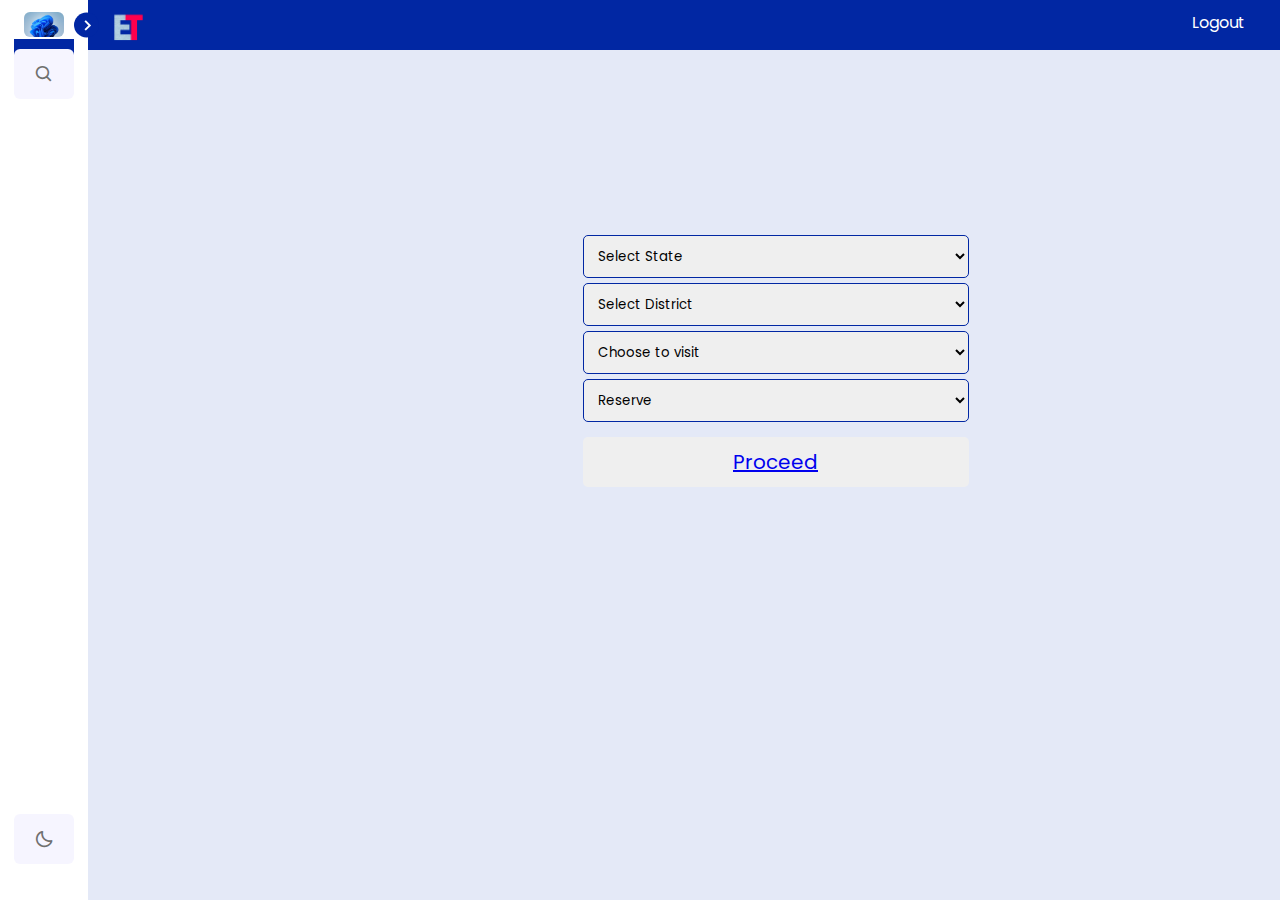
<file: TicketLess-Booking-main/index.html>
<!DOCTYPE html>
<html lang="en">
<head>
    <meta charset="UTF-8">
    <meta http-equiv="X-UA-Compatible" content="IE=edge">
    <meta name="viewport" content="width=device-width, initial-scale=1.0">
    
    <!----======== CSS ======== -->
    <link rel="stylesheet" href="css\style.css">
    
    <!----===== Boxicons CSS ===== -->
    <link href='https://unpkg.com/boxicons@2.1.1/css/boxicons.min.css' rel='stylesheet'>
    
    <title>TicketLess Booking</title> 
</head>
<body>
    <nav class="sidebar close">
        <header>
            <div class="image-text">
                <span class="image">
                    <img src="images/logo.jpg" alt="">
                </span>

                <div class="text logo-text">
                    <span class="name">Name</span>
                </div>
            </div>

            <i class='bx bx-chevron-right toggle'></i>
        </header>

        <div class="menu-bar">
            <div class="head">

                <li class="search-box">
                    <i class='bx bx-search icon'></i>
                    <input type="text" placeholder="Search...">
                </li>

                <ul class="menu-links">
                    <li class="nav-link">
                        <a href="#">
                            <i class='bx bxs-dashboard icon' ></i>
                            <span class="text nav-text">Dashboard</span>
                        </a>
                    </li>

                    <li class="nav-link">
                        <a href="#">
                            <i class='bx bx-trip icon' ></i>
                            <span class="text nav-text">Booking</span>
                        </a>
                    </li>

                    <li class="nav-link">
                        <a href="#">
                            <i class='bx bx-calendar icon' ></i>
                            <span class="text nav-text">Calendar</span>
                        </a>
                    </li>

                    <li class="nav-link">
                        <a href="#">
                            <i class='bx bx-window-close icon'></i>
                            <span class="text nav-text">Cancel Ticket</span>
                        </a>
                    </li>

                    <li class="nav-link">
                        <a href="search.html">
                            <i class='bx bxs-user-account icon' ></i>
                            <span class="text nav-text">MONUMENTS INFO</span>
                        </a>
                    </li>
               

            
                <li class="nav-link">
                    <a href="Museum.html">
                        <i class='bx bxs-user-account icon' ></i>
                        <span class="text nav-text">MUSEUM INFO</span>
                    </a>
                </li>
</ul>
            </div>

                <li class="mode">
                    <div class="sun-moon">
                        <i class='bx bx-moon icon moon'></i>
                        <i class='bx bx-sun icon sun'></i>
                    </div>
                    <span class="mode-text text">Dark mode</span>

                    <div class="toggle-switch">
                        <span class="switch"></span>
                    </div>
                </li>              
            </div>
        </div>
    </nav>

    <section class="right-panel">
        <!-- <div class="text">
            
        </div> -->
        <div class="head">
            <img id="logo" src="images/logo.png" alt="logo">
            <ul>
                <li><a href="login.html">Logout</a></li>
            </ul>
       </div>

        <div class="select-option">
            <form action="Booking.php" method="post">

                <select name="" id="state" onchange="populate1(this.id,'district')">
                    <option value="default">Select State</option>
                    <option value="Gujarat">Gujarat</option>
                    <option value="Bihar">Bihar</option>
                    <option value="Up">Uttar pradesh</option>
                    <option value="mumbai">Maharashtra</option>
<option value="Goa ">Goa</option>
<option value="Karnataka ">Karnataka</option>
<option value="Kerala ">Kerala</option>
<option value=" Odisha">Odisha</option>
<option value="Tamil Nadu ">Tamil Nadu</option>
                </select>

                <select name="" id="district" >
                    <option value="default">Select District</option>
<option value=" India">Agra,India</option>
<option value=" UK">Wiltshire county, UK</option>
<option value="CHINA">CHINA</option>
<option value="Cambodia">Siem Reap, Cambodia</option>
<option value=" Italy"> Rome, Italy</option>
<option value="USA"> New York City, USA</option>
<option value="Egypt"> Cairo, Egypt</option>
                </select>

                <select name="" id="visit" onchange="populate2(this.id,'place','state','district')">
                    <option value="default">Choose to visit</option>
                    <option value="Museum" a href="index.html">Museim</a></option>
                    <option value="Monument">Monument</option>
                </select>
<select name="" id="visit" onchange="populate2(this.id,'place','state','district')">
                    <option value="default">Reserve</option>
                    <option value="ticket">1</a></option>
                    <option value="ticket">2</option>
<option value="ticket">3</option>
<option value="ticket">4</option>
<option value="ticket">5</option>
<option value="ticket">6</option>
<option value="ticket">moreover </option>
                </select>

               
<button class="button" 
   <li><a href="index.html" class="under"></a></li>
<a href="Book.html" class="under">Proceed</a>
    </button>


                
            </form>
        </div>
    </section>
    <script src="script/script.js"></script>
</body>
</html>
</file>
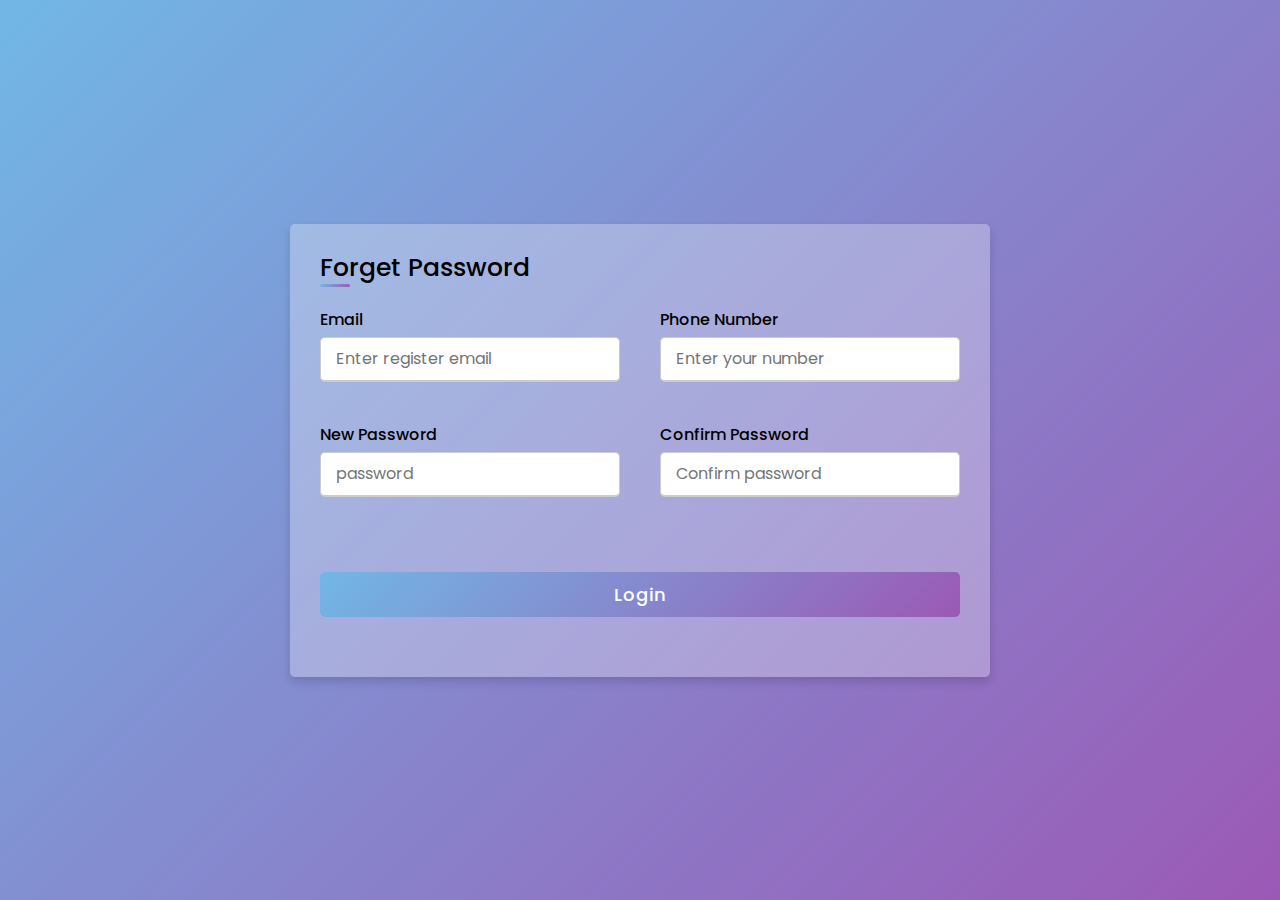
<file: TicketLess-Booking-main/forget.html>
<!DOCTYPE html>
<html lang="en" dir="ltr">
  <head>
    <meta charset="UTF-8">
    <title>Forget page</title>
    <link rel="icon" href="images/my logo.jpg">
    <link rel="stylesheet" href="css/forgetstyle.css">
     <meta name="viewport" content="width=device-width, initial-scale=1.0">
   </head>
<body>
  <div class="container">
    <div class="title">Forget Password</div>
    <div class="content">
      <form action="forgetpass.php" method="post" onsubmit ="return FormValidate()">
        <div class="user-details">
          <div class="input-box">
            <span class="details">Email</span>
            <input type="email" name="email" placeholder="Enter register email" required>
          </div>
          <div class="input-box">
          <span class="details">Phone Number</span>
            <input type="tel" name="phone" id='phone' placeholder="Enter your number" required>
            <span id= "messageforphone" style="color:red"> </span> <br><br>
          </div>
          <div class="input-box">
            <span class="details">New Password</span>
            <input type="password" name="password" id='pswd' placeholder="password" required> 
            <span id = "message" style="color:red"> </span> <br><br>  
          </div>
          <div class="input-box">
            <span class="details">Confirm Password</span>
            <input type="password" name="password" id='pswd1' placeholder="Confirm password" required>  
          </div>
        </div>
        <div class="button">
          <input type="submit" value="Login">
        </div>
        <script>
function FormValidate() {  
  var phone = document.getElementById("phone").value;
  var pw = document.getElementById("pswd").value;  
  var pw1 =document.getElementById("pswd1").value; 
  //check password and confirm password are same or not  
  if(phone.length != 10){
      document.getElementById("messageforphone").innerHTML ="Please enter the valid registered Phone number.";
              return false;
            }
  if(pw1!=pw){
    alert("Password and Confirm Password are not same"); 
     return false;  
  }
  else{
    //check empty password field
  if(pw == "") {  
     document.getElementById("message").innerHTML = "**Fill the password please!";  
     return false;  
  }  
   
 //minimum password length validation  
  if(pw.length < 8) {  
     document.getElementById("message").innerHTML = "**Password length must be atleast 8 characters";  
     return false;  
  }  
  
//maximum length of password validation  
  if(pw.length > 15) {  
     document.getElementById("message").innerHTML = "**Password length must not exceed 15 characters";  
     return false;  
  } 
}
}
</script>   
      </form>
    </div>
  </div>
</body>
</html>
</file>
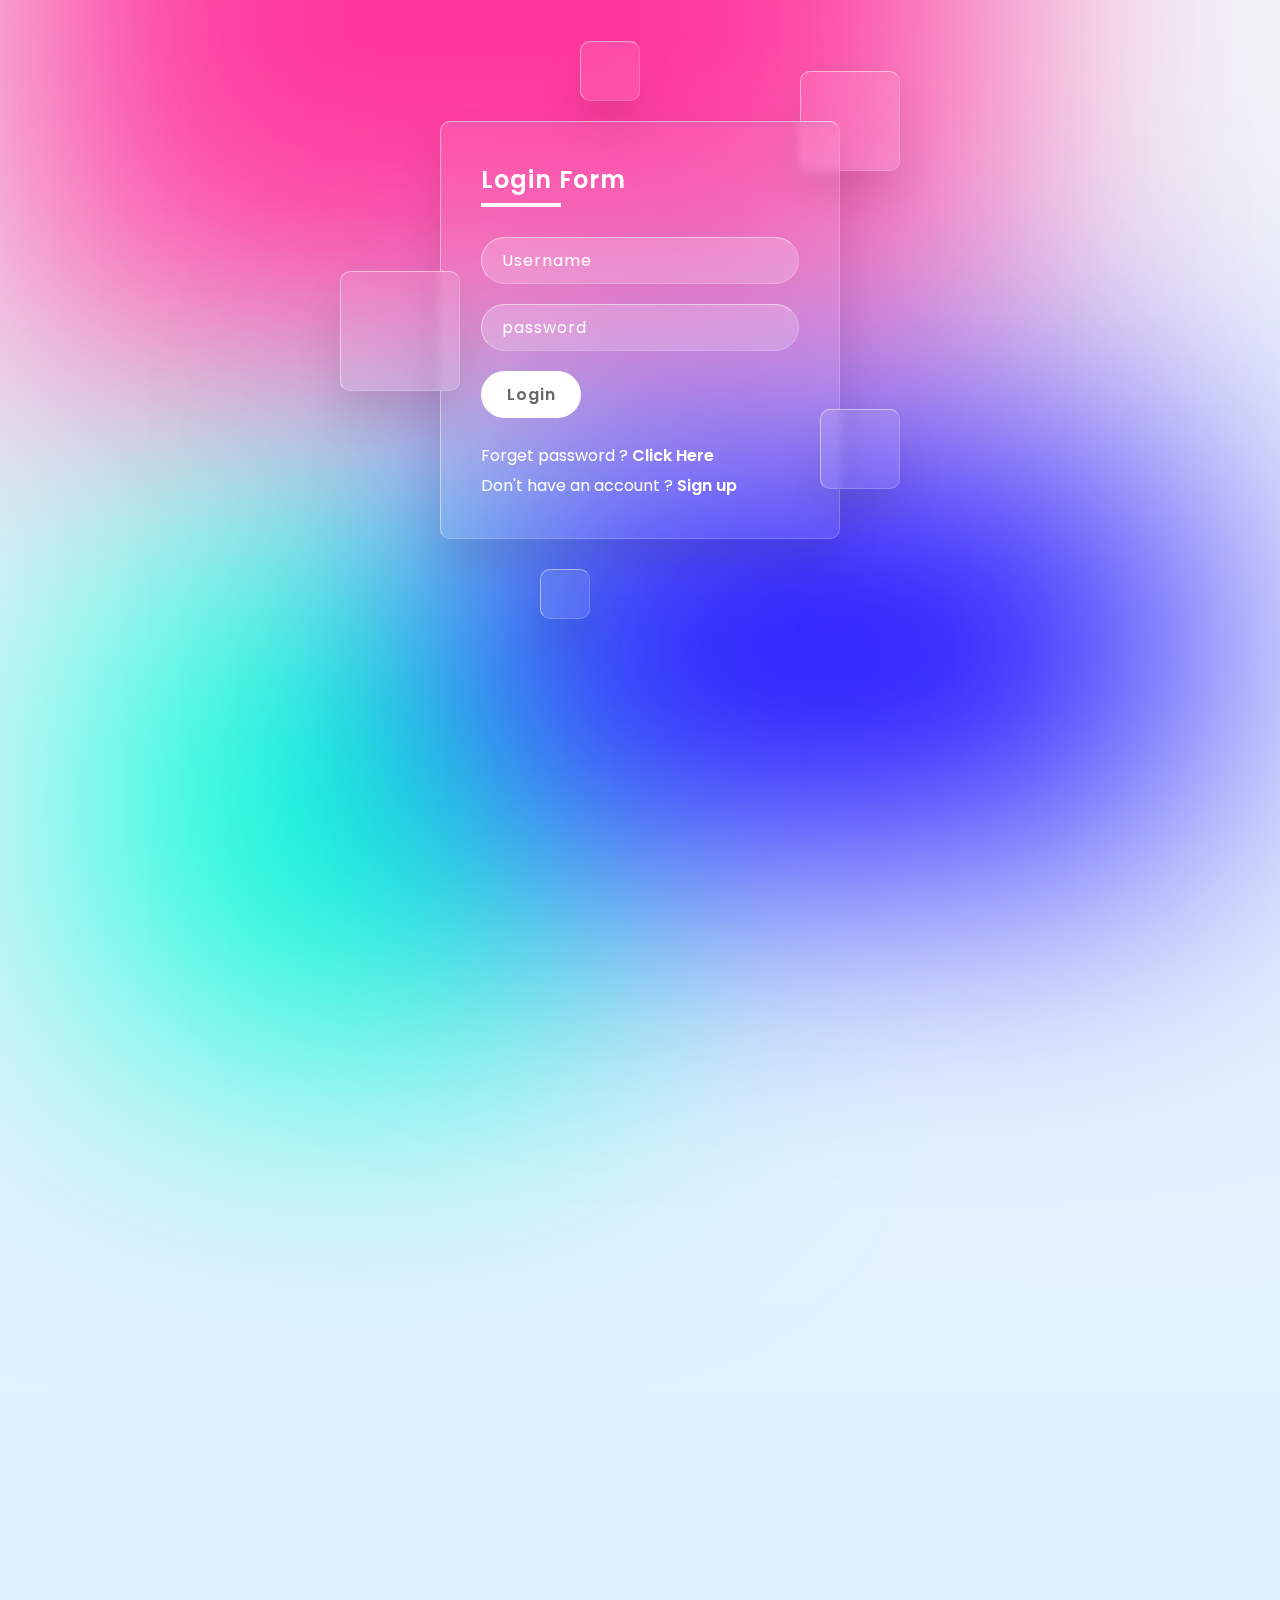
<file: TicketLess-Booking-main/login.html>
<!DOCTYPE html>
<html>
<head>
    <meta charset="UTF-8">
    <meta name="viewport" content="width=device-width, initial-scale=1.0">
    <title>Login Pages</title>
    <link rel="icon" href="images/my logo.jpg">
    <link rel="stylesheet" href="css/loginstyle.css">
	<link rel="stylesheet" href="https://cdnjs.cloudflare.com/ajax/libs/font-awesome/5.15.3/css/all.min.css">
</head>
<body>
    <!-- <a href="index.html" id="home-page"><i class="fa fa-home"></i></a> -->
    <section>
        <div class="color">
         </div>
        <div class="color">
         </div>
        <div class="color">
         </div> 
          
        <div class="box">
            <div class="square" style="--i:0"></div>
            <div class="square" style="--i:1"></div>
            <div class="square" style="--i:2"></div>
            <div class="square" style="--i:3"></div>
            <div class="square" style="--i:4"></div>
            <div class="container">
                <div class="form">
                    <h2>Login Form</h2>
                    <form form action="validation.php" method="post">
                        <div class="inputBox">
                            <input type="text" name="username" placeholder="Username" required>
                        </div>
                        <div class="inputBox">
                            <input type="password" name="password" placeholder="password" required>
                        </div>
                        <div class="inputBox">
                            <input type="submit" value="Login">
                        </div>
                        <p class="forget">Forget password ?<a href="forget.php"> Click Here </a></p>
                        <p class="forget">Don't have an account ?<a href="register.php"> Sign up</a></p>
                    </form>
                </div>
            </div>
        </div>
    </section>
</body>
</html>
</file>
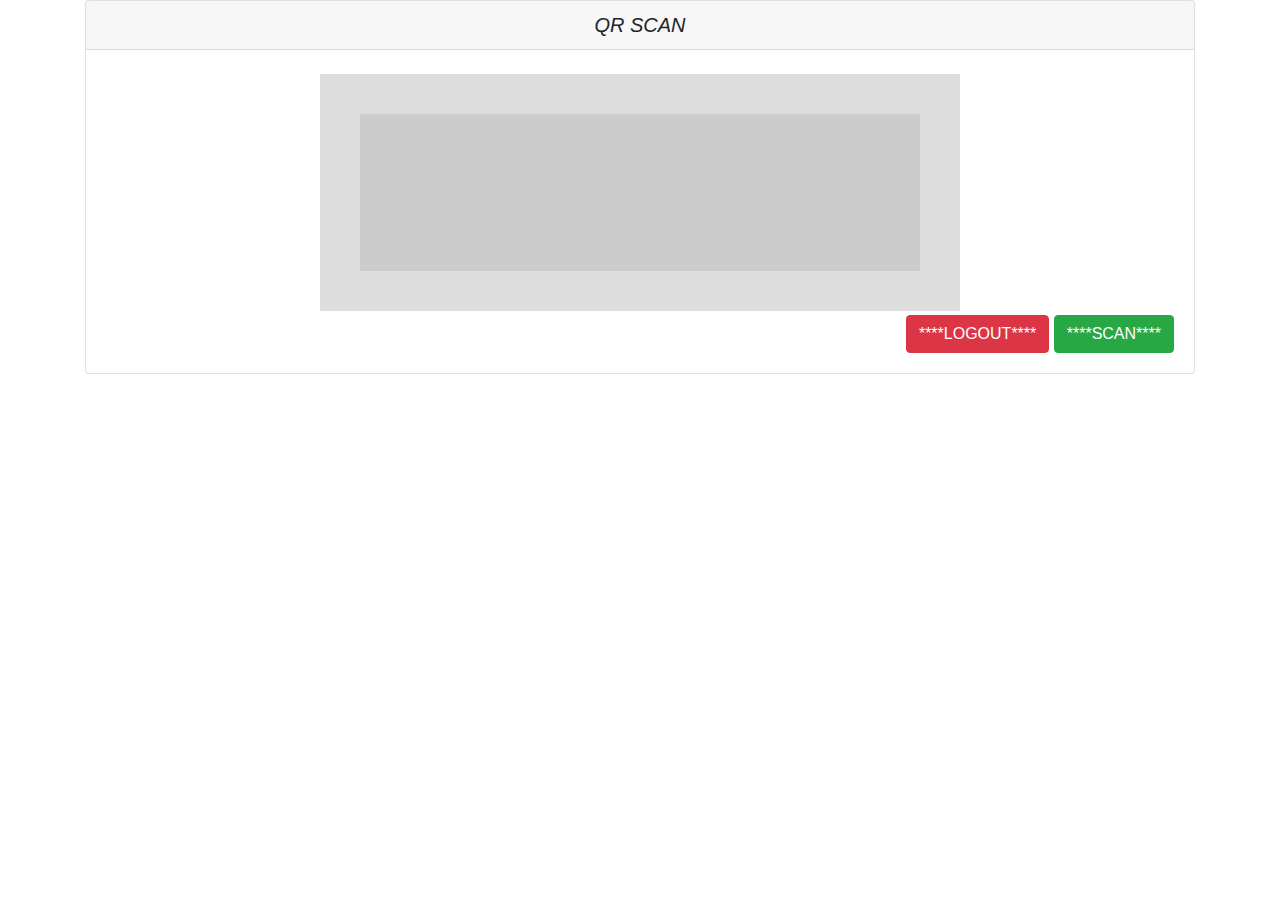
<file: TicketLess-Booking-main/qr.html>
<!DOCTYPE html>
<html lang="en">
<head>
	<title>Home</title>
	<link rel="stylesheet" href="css/stylewc.css">
	<link href="https://stackpath.bootstrapcdn.com/bootstrap/4.4.1/css/bootstrap.min.css" rel="stylesheet" integrity="sha384-Vkoo8x4CGsO3+Hhxv8T/Q5PaXtkKtu6ug5TOeNV6gBiFeWPGFN9MuhOf23Q9Ifjh" crossorigin="anonymous">
</head>
<body>


<div class="container">
	<div class="row">
		<div class="col-sm-12">
			<div class="card">
			  <h5 class="card-header h5 text-center"> <i>QR SCAN </i></h5>
			  <div class="card-body">
				<div class="booth">
					<video id="video" width="100%" height="100%" autoplay></video>
				</div>
				<div class="text-right">
					<a href="#!" class="btn btn-danger" onClick="stop()">****LOGOUT****</a>
					<a href="index.html" class="btn btn-success" onClick="start()">****SCAN****</a>
				</div>
			  </div>
			</div>
			
		</div>
	</iv>
</div>



<script src="http://ajax.googleapis.com/ajax/libs/jquery/1.9.1/jquery.min.js" type="text/javascript"></script>
<script src="https://stackpath.bootstrapcdn.com/bootstrap/4.4.1/js/bootstrap.bundle.min.js" ></script>
<script type="text/javascript" src="js/scriptwc.js"></script>
</body>
</html>
</file>
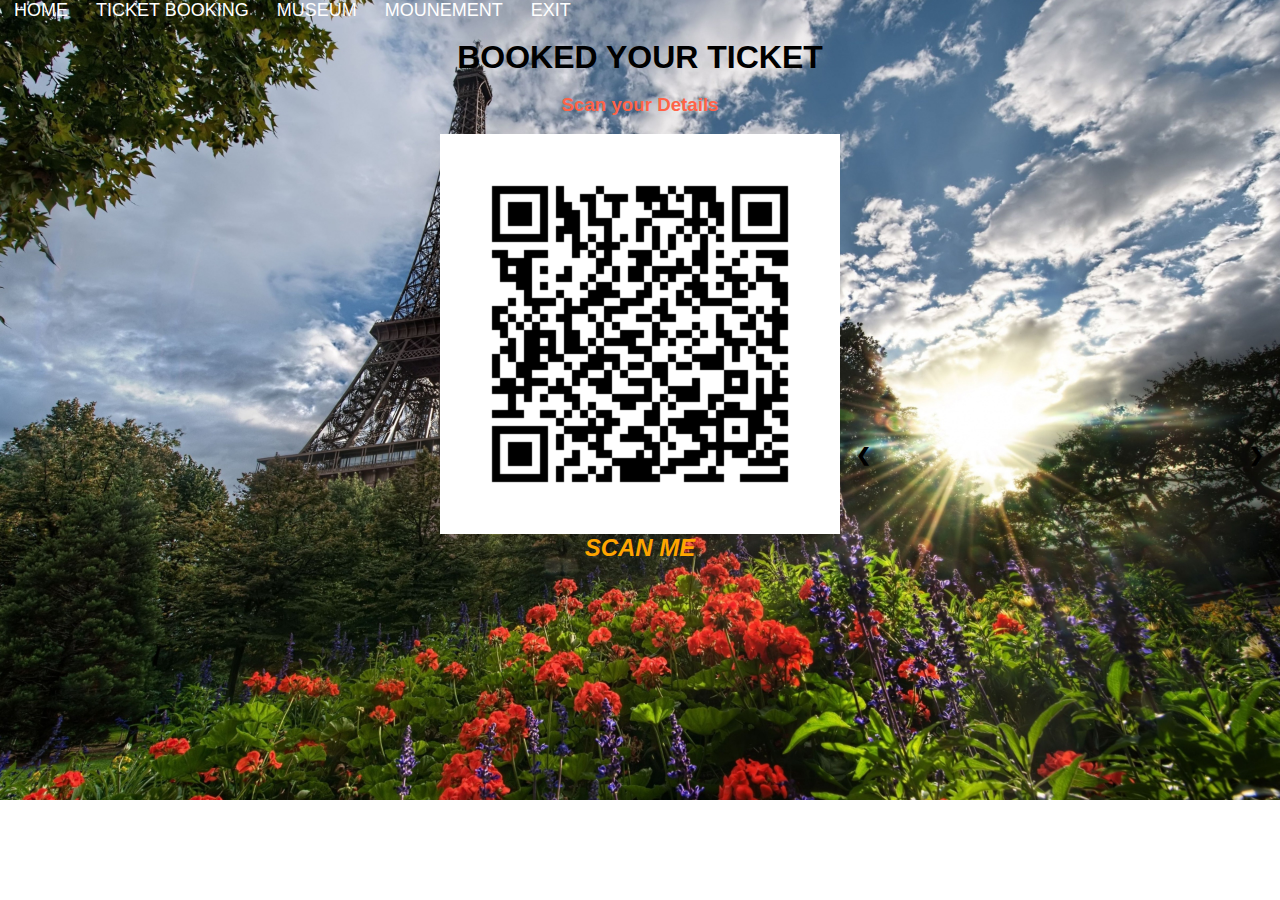
<file: TicketLess-Booking-main/qrslide.html>
<!DOCTYPE html>
<html>
<head>

<link rel="stylesheet" href="./QRscan.css">
<meta name="viewport" content="width=device-width, initial-scale=4">
<style>
* {box-sizing: border-box;}
body {font-family: Verdana, sans-serif;}
.mySlides {display: none;}
img {vertical-align: middle;}

/* Slideshow container */
.slideshow-container {
  max-width: 400px;
  position: right;
  margin: auto;
}

/* Caption text */
.text {
  color: blue;
  font-size: 15px;
  padding: 8px 12px;
  position: absolute;
  bottom: 8px;
  width: 100%;
  text-align: center;
}

/* Number text (1/3 etc) */
.numbertext {
  color: #f2f2f2;
  font-size: 12px;
  padding: 8px 12px;
  position: absolute;
  top: 0;
}

/* The dots/bullets/indicators */
.dot {
  height: 0px;
  width: 0px;
  margin: 0 2px;
  background-color: #bbb;
  border-radius: 50%;
  display: inline-block;
  transition: background-color 1h ease;
}




.prev, .next {
  cursor: pointer;
  position: absolute;
  top: 50%;
  width: auto;
  margin-top: -22px;
  padding: 16px;
  color: block;
  font-weight: bold;
  font-size: 18px;
  transition: 0.6s ease;
  border-radius: 0 3px 3px 0;
  user-select: none;
}

/* Position the "next button" to the right */
.next {
  right: 0;
  border-radius: 3px 0 0 3px;
}

/* On hover, add a black background color with a little bit see-through */
.prev:hover, .next:hover {
  background-color: ;
}







.right{    
 text-align: right;  

}

.active {
  background-color: blue;
}

/* Fading animation */
.fade {
  animation-name: fade;
  animation-duration: 1h;
}

@keyframes fade {
  from {opacity: .4} 
  to {opacity: 1}
}

/* On smaller screens, decrease text size */
@media only screen and (max-width: 10px) {
  .text {font-size: 11px}
}
</style>
</head>
<body>
<center>
<div class="heading">
      <ul>
        <li><a href="index.html" class="under">HOME</a></li>
        <li><a href="Book.html" class="under">TICKET BOOKING</a></li>
        <li><a href="Museum.html" class="under">MUSEUM</a></li>
        <li><a href="search.html" class="under">MOUNEMENT</a></li>
        <li><a href="index.html" class="under">EXIT</a></li>
      </ul>
    </div>
</center>

<style>
body {
  background-image: url('back.jpg');background-size: cover;
  background-repeat: no-repeat;
}
</style>


<center> <br>
<h1>BOOKED YOUR TICKET</h1> <br>
<h3 style="color:tomato;">Scan your Details</h3><br>
</center>
<div class="slideshow-container">

<div id ="right" class="mySlides fade">
  <img src="frame.png" style="width:100% ">
  <a class="prev" onclick="window.location.href='qrslide2.html';">&#10094;</a>
  <a class="next" onclick="window.location.href='qrslide2.html';">&#10095;</a>
</div>

<div class="mySlides fade">
  <img src="frame.png" style="width:100%">
  <a class="prev" onclick="window.location.href='qrslide2.html';">&#10094;</a>
  <a class="next" onclick="window.location.href='qrslide2'.html;">&#10095;</a>

  </div>

<div class="mySlides fade">
  <img src="frame.png" style="width:100%">
  <a class="prev" onclick="window.location.href='qrslide2.html';">&#10094;</a>
  <a class="next" onclick="window.location.href='qrslide2.html';">&#10095;</a>
</div>

</div>
<center>
<h2 style="color:orange;"><i> SCAN ME </i></h2>
</center>	
<div style="text-align:center">
  <span class="dot"></span> 
  <span class="dot"></span> 
  <span class="dot"></span> 
</div>

<script>
let slideIndex = 0;
showSlides();

function showSlides() {
  let i;
  let slides = document.getElementsByClassName("mySlides");
  let dots = document.getElementsByClassName("dot");
  for (i = 0; i < slides.length; i++) {
    slides[i].style.display = "none";  
  }
  slideIndex++;
  if (slideIndex > slides.length) {slideIndex = 1}    
  for (i = 0; i < dots.length; i++) {
    dots[i].className = dots[i].className.replace(" active", "");
  }
  slides[slideIndex-1].style.display = "block";  
  dots[slideIndex-1].className += " active";
  setTimeout(showSlides, 800000); // Change image every 2 seconds
}
</script>

</body>
</html>
</file>
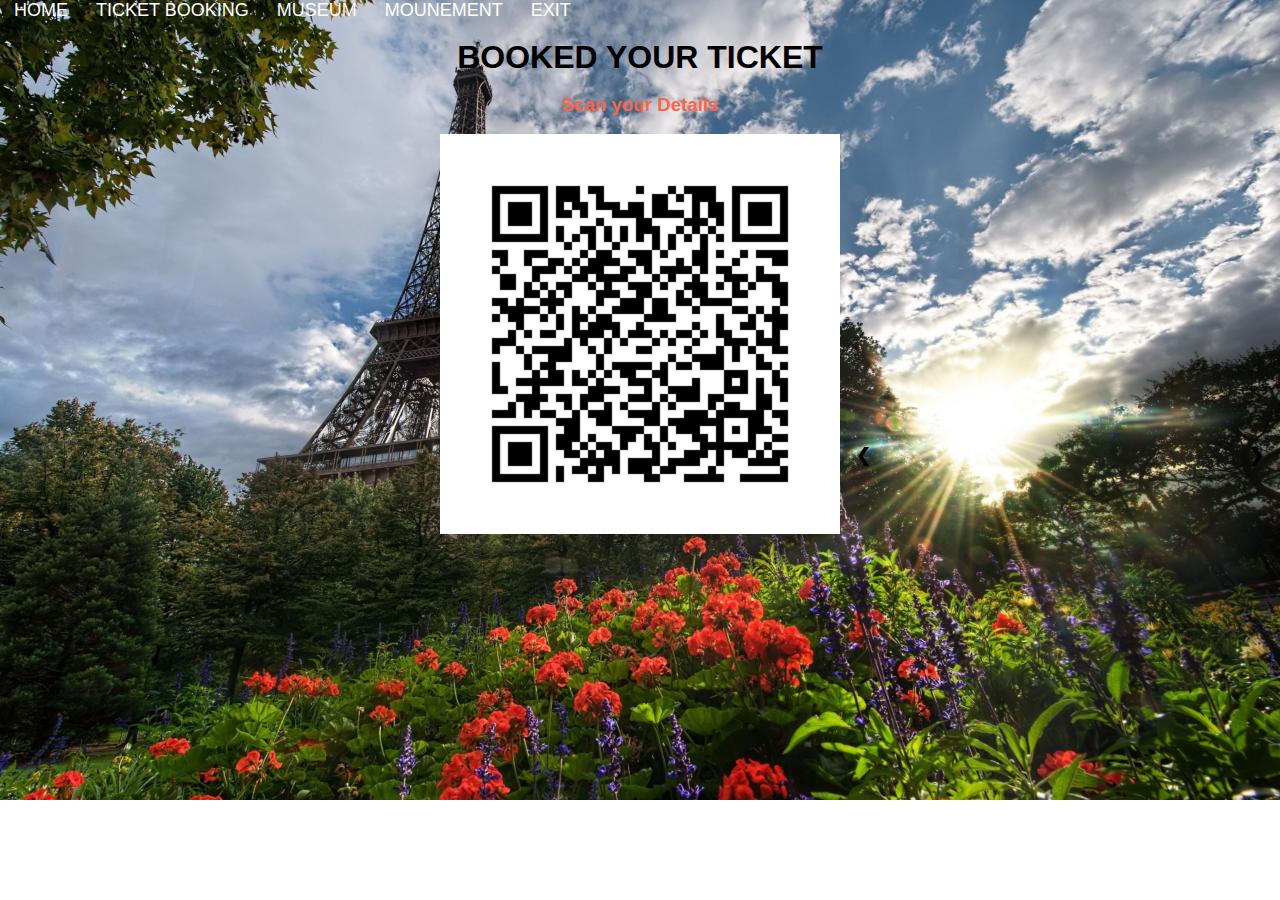
<file: TicketLess-Booking-main/qrslide2.html>
<!DOCTYPE html>
<html>
<head>

<link rel="stylesheet" href="./QRscan.css">
<meta name="viewport" content="width=device-width, initial-scale=4">
<style>
* {box-sizing: border-box;}
body {font-family: Verdana, sans-serif;}
.mySlides {display: none;}
img {vertical-align: middle;}

/* Slideshow container */
.slideshow-container {
  max-width: 400px;
  position: right;
  margin: auto;
}

/* Caption text */
.text {
  color: blue;
  font-size: 15px;
  padding: 8px 12px;
  position: absolute;
  bottom: 8px;
  width: 100%;
  text-align: center;
}

/* Number text (1/3 etc) */
.numbertext {
  color: #f2f2f2;
  font-size: 12px;
  padding: 8px 12px;
  position: absolute;
  top: 0;
}

/* The dots/bullets/indicators */
.dot {
  height: 0px;
  width: 0px;
  margin: 0 2px;
  background-color: #bbb;
  border-radius: 50%;
  display: inline-block;
  transition: background-color 1h ease;
}




.prev, .next {
  cursor: pointer;
  position: absolute;
  top: 50%;
  width: auto;
  margin-top: -22px;
  padding: 16px;
  color: block;
  font-weight: bold;
  font-size: 18px;
  transition: 0.6s ease;
  border-radius: 0 3px 3px 0;
  user-select: none;
}

/* Position the "next button" to the right */
.next {
  right: 0;
  border-radius: 3px 0 0 3px;
}

/* On hover, add a black background color with a little bit see-through */
.prev:hover, .next:hover {
  background-color: ;
}







.right{    
 text-align: right;  

}

.active {
  background-color: blue;
}

/* Fading animation */
.fade {
  animation-name: fade;
  animation-duration: 1h;
}

@keyframes fade {
  from {opacity: .4} 
  to {opacity: 1}
}

/* On smaller screens, decrease text size */
@media only screen and (max-width: 10px) {
  .text {font-size: 11px}
}
</style>
</head>
<body>
<center>
<div class="heading">
      <ul>
        <li><a href="index.html" class="under">HOME</a></li>
        <li><a href="Book.html" class="under">TICKET BOOKING</a></li>
        <li><a href="Museum.html" class="under">MUSEUM</a></li>
        <li><a href="search.html" class="under">MOUNEMENT</a></li>
        <li><a href="index.html" class="under">EXIT</a></li>
      </ul>
    </div>
</center>

<style>
body {
  background-image: url('back.jpg');background-size: cover;
  background-repeat: no-repeat;
}
</style>


<center> <br>
<h1>BOOKED YOUR TICKET</h1> <br>
<h3 style="color:tomato;">Scan your Details</h3><br>
</center>
<div class="slideshow-container">

<div id ="right" class="mySlides fade">
  <img src="MEMU.png" style="width:100% ">
  <a class="prev" onclick="window.location.href='qrslide.html';">&#10094;</a>
  <a class="next" onclick="window.location.href='qrslide.html';">&#10095;</a>
</div>

<div class="mySlides fade">
  <img src="MEMU.png" style="width:100%">
  <a class="prev" onclick="window.location.href='qrslide.html';">&#10094;</a>
  <a class="next" onclick="window.location.href='qrslide.html';">&#10095;</a>

  </div>

<div class="mySlides fade">
  <img src="MEMU.png" style="width:100%">
  <a class="prev" onclick="window.location.href='qrslide.html';">&#10094;</a>
  <a class="next" onclick="window.location.href='qrslide.html';>&#10095;</a>
</div>


<center>
<h2 style="color:orange;"><i> SCAN ME </i></h2>
</center>	
<div style="text-align:center">
  <span class="dot"></span> 
  <span class="dot"></span> 
  <span class="dot"></span> 
</div>

<script>
let slideIndex = 0;
showSlides();

function showSlides() {
  let i;
  let slides = document.getElementsByClassName("mySlides");
  let dots = document.getElementsByClassName("dot");
  for (i = 0; i < slides.length; i++) {
    slides[i].style.display = "none";  
  }
  slideIndex++;
  if (slideIndex > slides.length) {slideIndex = 1}    
  for (i = 0; i < dots.length; i++) {
    dots[i].className = dots[i].className.replace(" active", "");
  }
  slides[slideIndex-1].style.display = "block";  
  dots[slideIndex-1].className += " active";
  setTimeout(showSlides, 800000); // Change image every 2 seconds
}
</script>

</body>
</html>
</file>
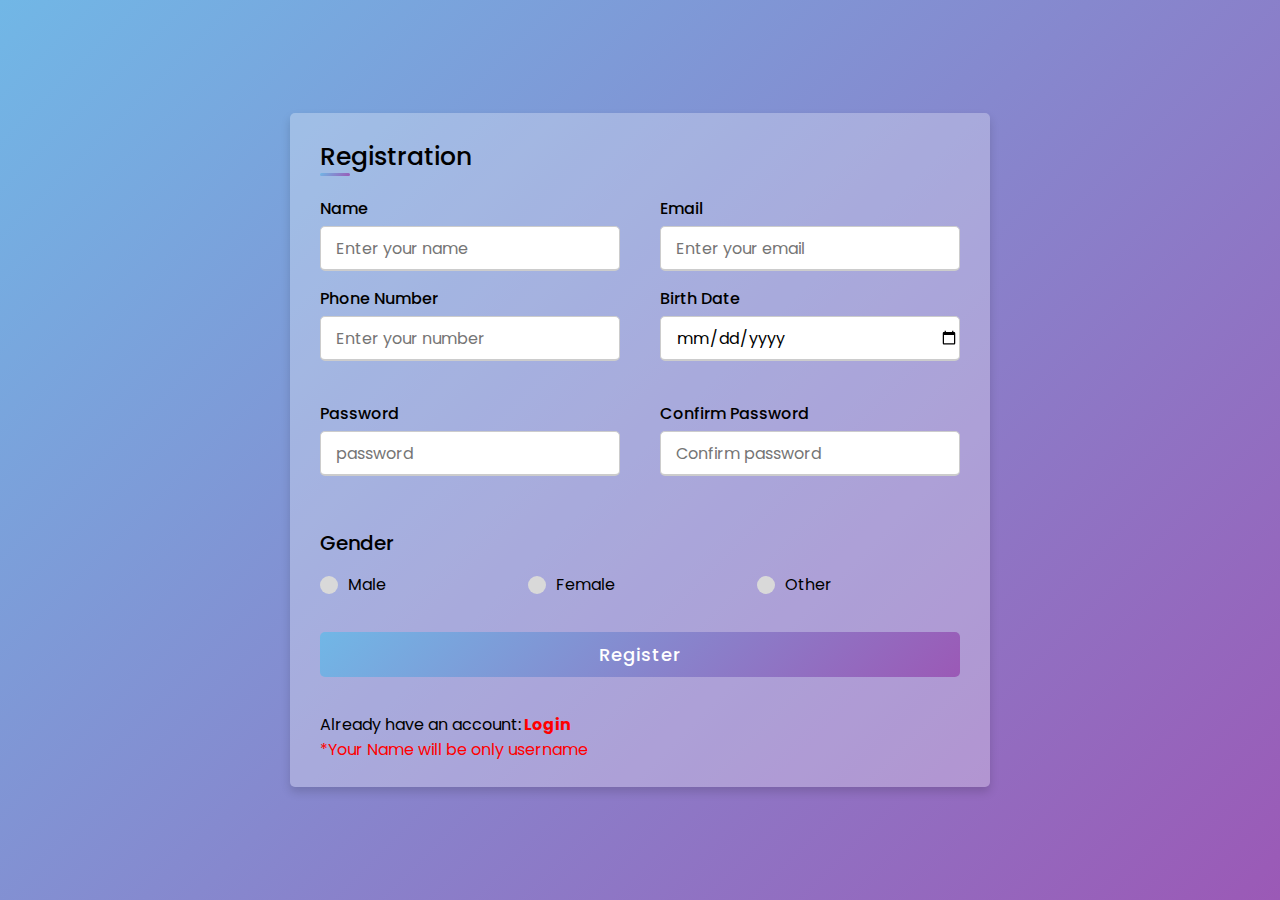
<file: TicketLess-Booking-main/register.html>
<!DOCTYPE html>
<html lang="en" dir="ltr">
  <head>
    <meta charset="UTF-8">
    <title>Registration Page</title>
    <link rel="icon" href="images/my logo.jpg">
    <link rel="stylesheet" href="css/registyle.css">
     <meta name="viewport" content="width=device-width, initial-scale=1.0">
   </head>
<body>
  <div class="container">
    <div class="title">Registration</div>
    <div class="content">
      <form action="registration.php" method="post" onsubmit ="return FormValidate()">
        <div class="user-details">
          <div class="input-box">
            <span class="details">Name</span>
            <input type="name" name="username" placeholder="Enter your name" required>
          </div>
          <div class="input-box">
            <span class="details">Email</span>
            <input type="email" name="email" placeholder="Enter your email" required>
          </div>
          <div class="input-box">
            <span class="details">Phone Number</span>
            <input type="tel" name="phone" id='phone' placeholder="Enter your number" required>
            <span id= "messageforphone" style="color:red"> </span> <br><br>
          </div>
          <div class="input-box">
            <span class="details">Birth Date</span>
            <input type="date" name="birthday" placeholder="Enter your D.O.B" required>
          </div>
          <div class="input-box">
            <span class="details">Password</span>
            <input type="password" name="password" id='pswd' placeholder="password" required> 
            <span id= "message" style="color:red"> </span> <br><br>  
          </div>
          <div class="input-box">
            <span class="details">Confirm Password</span>
            <input type="password" name="password" id='pswd1' placeholder="Confirm password" required>  
          </div>
        </div>
        <div class="gender-details">
          <input type="radio" name="gender" id="dot-1" value="male">
          <input type="radio" name="gender" id="dot-2" value="female">
          <input type="radio" name="gender" id="dot-3" value="other">
          <span class="gender-title">Gender</span>
          <div class="category">
            <label for="dot-1">
            <span class="dot one"></span>
            <span class="gender">Male</span>
          </label>
          <label for="dot-2">
            <span class="dot two"></span>
            <span class="gender">Female</span>
          </label>
          <label for="dot-3">
            <span class="dot three"></span>
            <span class="gender">Other</span>
            </label>
          </div>
        </div>
        <div class="button">
          <input type="submit" value="Register">
    
    </button>
        </div>
        <p>Already have an account:<a href="login.html"  style="color:red;text-decoration: none;"><b> Login</b></a></p>
        <p style="color:red;">*Your Name will be only username</p>
        
        <script>
function FormValidate() {  
  var phone = document.getElementById("phone").value;
  var pw = document.getElementById("pswd").value;  
  var pw1 =document.getElementById("pswd1").value; 
  //check password and confirm password are same or not  
  if(phone.length != 10){
      document.getElementById("messageforphone").innerHTML ="Please enter the valid Phone number.";
              return false;
            }
  if(pw1!=pw){
    alert("Password and Confirm Password are not same"); 
     return false;  
  }
  else{
    //check empty password field
  if(pw == "") {  
     document.getElementById("message").innerHTML = "**Fill the password please!";  
     return false;  
  }  
   
 //minimum password length validation  
  if(pw.length < 8) {  
     document.getElementById("message").innerHTML = "**Password length must be atleast 8 characters";  
     return false;  
  }  
  
//maximum length of password validation  
  if(pw.length > 15) {  
     document.getElementById("message").innerHTML = "**Password length must not exceed 15 characters";  
     return false;  
  } 
}
}
</script>  
      </form>
    </div>
  </div>
</body>
</html>
</file>
<file: TicketLess-Booking-main/css/forgetstyle.css>
@import url('https://fonts.googleapis.com/css2?family=Poppins:wght@100;200;300;400;500;600;700;800;900&display=swap');
*{
  margin: 0;
  padding: 0;
  box-sizing: border-box;
  font-family: 'Poppins',sans-serif;
}
body{
  height: 100vh;
  display: flex;
  justify-content: center;
  align-items: center;
  padding: 10px;
  background: linear-gradient(135deg, #71b7e6, #9b59b6);
}
.container{
  max-width: 700px;
  width: 100%;
  background-color: rgba(255, 255, 255, 0.288);
  padding: 25px 30px;
  border-radius: 5px;
  box-shadow: 0 5px 10px rgba(0,0,0,0.15);
}
.container .title{
  font-size: 25px;
  font-weight: 500;
  position: relative;
}
.container .title::before{
  content: "";
  position: absolute;
  left: 0;
  bottom: 0;
  height: 3px;
  width: 30px;
  border-radius: 5px;
  background: linear-gradient(135deg, #71b7e6, #9b59b6);
}
.content form .user-details{
  display: flex;
  flex-wrap: wrap;
  justify-content: space-between;
  margin: 20px 0 12px 0;
}
form .user-details .input-box{
  margin-bottom: 15px;
  width: calc(100% / 2 - 20px);
}
form .input-box span.details{
  display: block;
  font-weight: 500;
  margin-bottom: 5px;
}
.user-details .input-box input{
  height: 45px;
  width: 100%;
  outline: none;
  font-size: 16px;
  border-radius: 5px;
  padding-left: 15px;
  border: 1px solid #ccc;
  border-bottom-width: 2px;
  transition: all 0.3s ease;
}
.user-details .input-box input:focus,
.user-details .input-box input:valid{
  border-color: #9b59b6;
}
 form .gender-details .gender-title{
  font-size: 20px;
  font-weight: 500;
 }
 form .category{
   display: flex;
   width: 80%;
   margin: 14px 0 ;
   justify-content: space-between;
 }
 form .category label{
   display: flex;
   align-items: center;
   cursor: pointer;
 }
 form .category label .dot{
  height: 18px;
  width: 18px;
  border-radius: 50%;
  margin-right: 10px;
  background: #d9d9d9;
  border: 5px solid transparent;
  transition: all 0.3s ease;
}
 #dot-1:checked ~ .category label .one,
 #dot-2:checked ~ .category label .two,
 #dot-3:checked ~ .category label .three{
   background: #9b59b6;
   border-color: #d9d9d9;
 }
 form input[type="radio"]{
   display: none;
 }
 form .button{
   height: 45px;
   margin: 35px 0
 }
 form .button input{
   height: 100%;
   width: 100%;
   border-radius: 5px;
   border: none;
   color: #fff;
   font-size: 18px;
   font-weight: 500;
   letter-spacing: 1px;
   cursor: pointer;
   transition: all 0.3s ease;
   background: linear-gradient(135deg, #71b7e6, #9b59b6);
 }
 form .button input:hover{
  /* transform: scale(0.99); */
  background: linear-gradient(-135deg, #71b7e6, #9b59b6);
  }
 @media(max-width: 584px){
 .container{
  max-width: 100%;
}
form .user-details .input-box{
    margin-bottom: 15px;
    width: 100%;
  }
  form .category{
    width: 100%;
  }
  .content form .user-details{
    max-height: 300px;
    overflow-y: scroll;
  }
  .user-details::-webkit-scrollbar{
    width: 5px;
  }
  }
  @media(max-width: 459px){
  .container .content .category{
    flex-direction: column;
  }
}
</file>
<file: TicketLess-Booking-main/css/loginstyle.css>
@import url('https://fonts.googleapis.com/css2?family=Poppins:wght@100;200;300;400;500;600;700;800;900&display=swap');
*{
    margin: 0%;
    padding: 0%;
    box-sizing: border-box;
    font-family:'Poppins',sans-serif;
}
body{
    overflow: hidden;
}
section{
    display: flex;
    justify-content: center;
    align-items: center;
    min-height: 100em;
    background: linear-gradient(to bottom,#f1f4f9,#dff1ff);
}
section .color{
    position: absolute;
    filter: blur(150px);
}
section .color:nth-child(1)
{
    top: -350px;
    left: 1%;
    width: 60em;
    height: 700px;
    background: #ff359b;
}
section .color:nth-child(2)
{
    bottom: -150px;
    left: 100px;
    width: 500px;
    height: 500px;
    background: #00ffd5;
}
section .color:nth-child(3)
{
    bottom: 50px;
    right: 100px;
    width: 700px;
    height: 400px;
    background: #1100ff;
}
.box{
    position:relative;
    top: -470px;
}
.box .square{
    position: absolute;
    backdrop-filter: blur(5px);
    box-shadow: 0 25px 45px rgba(0,0,0,0.1);
    border: 1px solid rgba(255,255,255,0.5);
    border-right: 1px solid rgba(255,255,255,0.2);
    border-bottom: 1px solid rgba(255,255,255,0.2);
    background: rgba(255,255,255,0.1);
    border-radius: 10px;
    animation: animate 10s linear infinite;
    animation-delay: calc(-1s * var(--i));
}
@keyframes animate {
    0%,100%{
        transform: translateY(-40px);
    }
    50%{
        transform: translateY(40px);
    }
}
.box .square:nth-child(1){
    top: -50px;
    right: -60px;
    width: 100px;
    height: 100px;
    
}
.box .square:nth-child(2){
    top: 150px;
    left: -100px;
    width: 120px;
    height: 120px;
    z-index: 2;
}
.box .square:nth-child(3){
    bottom: 50px;
    right: -60px;
    width: 80px;
    height: 80px;
    z-index: 2;
}
.box .square:nth-child(4){
    bottom: -80px;
    left: 100px;
    width: 50px;
    height: 50px;
}
.box .square:nth-child(5){
    top: -80px;
    left: 140px;
    width: 60px;
    height: 60px;
}
#home-page{
    position: absolute;
    margin: 10px;
    padding: 10px 15px;
    border-radius: 10px;
    text-decoration: none;
    color: #fff;
    font-size: 30px;
    background:rgba(255, 255, 255, 0.1);
    border: 1px solid rgba(255,255,255,0.5);
    border-right: 1px solid rgba(255,255,255,0.2);
    border-bottom: 1px solid rgba(255,255,255,0.2);
    z-index: 50;
}
.container{
    position: relative;
    width: 400px;
    min-height: 400px;
    background:rgba(255,255,255,0.1);
    border-radius: 10px;
    justify-content: center;
    display: flex;
    align-items: center;
    backdrop-filter: blur(5px);
    box-shadow: 0 25px 45px rgba(0,0,0,0.1);
    border: 1px solid rgba(255,255,255,0.5);
    border-right: 1px solid rgba(255,255,255,0.2);
    border-bottom: 1px solid rgba(255,255,255,0.2);
}
.form{
    position: relative;
    width: 100%;
    height: 100%;
    padding: 40px;

}
.form h2{
    position: relative;
    color: white;
    font-size: 24px;
    font-weight: 600;
    letter-spacing: 1px;
    margin-bottom: 40px;
}
.form h2::before{
    content: '';
    position: absolute;
    left: 0;
    bottom: -10px;
    width: 80px;
    height: 4px;
    background:white;
}
.form .inputBox{
    width: 100%;
    margin-top: 20px;

}
.form .inputBox input{
    width: 100%;
    background: rgba(255,255,255,0.2);
    border: none;
    outline: none;
    padding: 10px 20px;
    border-radius: 35px;
    border: 1px solid rgba(255,255,255,0.5);
    border-right: 1px solid rgba(255,255,255,0.2);
    border-bottom: 1px solid rgba(255,255,255,0.2);
    font-size: 16px;
    letter-spacing: 1px;
    color: white;
    box-sizing: 0 5px 15px rgba(0,0,0,0.05);
}
.form .inputBox input::placeholder{
    color: white;
}
.form .inputBox input[type="submit"]{
    background: white;
    color: #666;
    max-width: 100px;
    cursor: pointer;
    margin-bottom: 20px;
    font-weight: 600;
}
.forget{
    margin-top: 5px;
    color: white;
}
.forget a{
    color: white;
    font-weight: 600;
    text-decoration: none;
}
</file>
<file: TicketLess-Booking-main/css/stylewc.css>
.booth{
	width:60%;
	height:20%;
	background:#ccc;
	border:40px solid #ddd;
	margin: 4px auto;
}
</file>
<file: TicketLess-Booking-main/QRscan.css>
* {
  margin: 0;
  padding: 0;
  box-sizing: border-box;
}
header {
  display: flex;
  justify-content: space-evenly;
  align-items: center;
  height: 60px;
  width: 100%;
  background: black;
}
.heading ul {
  display: flex;
}
.logo a {
  color: white;
  transition-duration: 1s;
  font-weight: 800;
}
.logo a:hover {
  color: rgb(240, 197, 6);
  transition-duration: 1s;
}
.heading ul li {
  list-style: none;
}
.heading ul li a {
  margin: 5px;
  text-decoration: none;
  color: black;
  font-weight: 500;
  position: relative;
  color: white;
  margin: 2px 14px;
  font-size: 18px;
  transition-duration: 1s;
}
.heading ul li a:active {
  color: red;
}
.heading ul li a:hover {
  color: rgb(243, 168, 7);
  transition-duration: 1s;
}

.heading ul li a::before {
  content: "";
  height: 2px;
  width: 0px;
  position: absolute;
  left: 0;
  bottom: 0;
  background-color: white;
  transition-duration: 1s;
}
.heading ul li a:hover::before {
  width: 100%;
  transition-duration: 1s;
  background-color: rgb(243, 168, 7);
}
#input {
  height: 30px;
  width: 300px;
  text-decoration: none;
  border: 0px;
  padding: 5px;
}
.logo a {
  color: white;
  font-size: 35px;
  font-weight: 500;
  text-decoration: none;
}
ion-icon {
  width: 30px;
  height: 30px;
  background-color: white;
  color: black;
}
ion-icon:hover {
  cursor: pointer;
}
.search a {
  display: flex;
}
header a ion-icon {
  position: relative;
  right: 3px;
}

.img-slider img {
  height: 720px;
  width: 1080px;
}
@keyframes slide {
  0% {
    left: 0px;
  }
  15% {
    left: 0px;
  }
  20% {
    left: -1080px;
  }
  32% {
    left: -1080px;
  }
  35% {
    left: -2160px;
  }
  47% {
    left: -2160px;
  }
  50% {
    left: -3240px;
  }
  63% {
    left: -3240px;
  }
  66% {
    left: -4320px;
  }
  79% {
    left: -4320px;
  }
  82% {
    left: -5400px;
  }
  100% {
    left: 0px;
  }
}
.img-slider {
  display: flex;
  float: left;
  position: relative;
  width: 1080px;
  height: 720px;
  animation-name: slide;
  animation-duration: 10s;
  animation-iteration-count: infinite;
  transition-duration: 2s;
}

.heading1 {
  opacity: 0;
}
.search {
  display: flex;
  position: relative;
}
.section1 {
  width: 1080px;
  overflow: hidden;

  justify-content: center;
  align-items: center;
  margin: 0px auto;
}

.section2 .container {
  display: flex;
  width: 100%;
  height: max-content;
  flex-wrap: wrap;
  justify-content: center;
  margin: 10px auto;
}
.section2 .container .items {
  margin: 20px;
  width: 200px;
  height: 400px;
  background-color: white;
  border: 4.5px solid black;
  border-radius: 16px;
}
.section2 .container .items .name {
  text-align: center;
  background-color: rgb(240, 197, 6);
  height: 25px;
  padding-top: 4px;
  color: white;
  margin: 0;
}
.section2 .container .items .price {
  float: left;
  padding-left: 10px;
  display: block;
  width: 100%;
  color: rgb(255, 0, 0);
  font-weight: 650;
}
.section2 .container .items .info {
  padding-left: 10px;
  color: rgb(243, 168, 7);
}
.section2 .container .items .img img {
  width: 200px;
  height: 200px;
  margin: 0;
  padding: 0;
  border-radius: 12px;
  transition-duration: 0.8s;
}
.section2 .container .items .img {
  overflow: hidden;
  margin: 0;
}
.section2 .container .items:hover .img img {
  transform: scale(1.2);
  transition-duration: 0.8s;
  border-radius: 12px;
}
footer {
  display: flex;
  flex-direction: column;
  background-color: black;
  align-items: center;
  color: white;
}

.footer1 {
  display: flex;
  flex-direction: column;
  align-items: center;
  color: white;
  margin-top: 15px;
}
.social-media {
  display: flex;
  justify-content: center;
  color: white;
  flex-wrap: wrap;
}
.social-media a {
  color: white;
  margin: 20px;
  border-radius: 5px;
  margin-top: 10px;
  color: white;
}
.social-media a ion-icon {
  color: white;
  background-color: black;
}
.social-media a:hover ion-icon {
  color: red;
  transform: translateY(5px);
}
.footer2 {
  display: flex;
  width: 100%;
  justify-content: space-evenly;
  align-items: center;
  text-decoration: none;
  flex-wrap: wrap;
}
.footer0 {
  font-weight: 1200;
  transition-duration: 1s;
}
.footer0:hover {
  color: rgb(243, 168, 7);
}
.footer2 .heading {
  font-weight: 900;
  font-size: 18px;
}
.footer3 {
  margin-top: 60px;
  margin-bottom: 20px;
  display: flex;
  flex-wrap: wrap;
  justify-content: center;
}
.footer2 .heading:hover {
  color: rgb(243, 168, 7);
}
.footer2 .div:hover {
  transform: scale(1.05);
}
.footer3 h4 {
  margin: 0 10px;
}
.footer2 div {
  margin: 10px;
}
.menu {
  visibility: hidden;
}
.heading1 .ham:active {
  color: red;
}
.items {
  overflow: hidden;
}
.ham,
.close {
  cursor: pointer;
}

@media screen and (max-width: 1250px) {
  .heading ul li {
    display: none;
  }

  .items {
    transform: scale(0.9);
  }
  .img-slider img {
    height: 60vw;
    width: 80vw;
  }
  .ham:active {
    color: red;
  }
  .menu {
    display: flex;
    flex-direction: column;
    align-items: center;
  }
  .menu a ion-icon {
    position: absolute;
  }

  @keyframes slide1 {
    0% {
      left: 0vw;
    }
    15% {
      left: 0vw;
    }
    20% {
      left: -80vw;
    }
    32% {
      left: -80vw;
    }
    35% {
      left: -160vw;
    }
    47% {
      left: -160vw;
    }
    50% {
      left: -240vw;
    }
    63% {
      left: -240vw;
    }
    66% {
      left: -320vw;
    }
    79% {
      left: -320vw;
    }
    82% {
      left: -400vw;
    }
    100% {
      left: 0vw;
    }
  }
  .menu ul {
    display: flex;
    flex-direction: column;
    position: absolute;
    width: 100vw;
    height: 100vh;
    background-color: black;
    left: 0;
    top: 0;
    z-index: 11;
    align-items: center;
    justify-content: center;
    opacity: 1;
  }
  .close {
    z-index: 34;

    color: white;
    background-color: black;
  }
  .close:active {
    color: red;
  }
  .menu ul li {
    list-style: none;
    margin: 20px;
    border-top: 3px solid white;
    width: 80%;
    text-align: center;

    padding-top: 10px;
  }
  .menu ul li a {
    text-decoration: none;
    padding-top: 10px;
    color: white;
    font-weight: 900;
  }
  .menu ul li a:hover {
    color: rgb(240, 197, 6);
  }
  .img-slider {
    display: flex;
    float: left;
    position: relative;
    width: 80%;
    height: 60%;
    animation-name: slide1;
    animation-duration: 10s;
    animation-iteration-count: infinite;
    transition-duration: 2s;
  }
  .section1 {
    width: 80%;
    overflow: hidden;

    justify-content: center;
    align-items: center;
    margin: 0px auto;
  }

  .heading1 {
    opacity: 1;
    position: relative;
    bottom: 8px;
  }
  .search a {
    display: flex;
    flex-wrap: nowrap;
  }

  .heading1 .ham {
    background-color: black;
    color: white;
  }
  #input {
    width: 200px;
    flex-shrink: 2;
  }
  header {
    height: 150px;
  }
}
@media screen and (max-width: 550px) {
  .heading ul li {
    display: none;
  }
  .heading1 {
    opacity: 1;

    bottom: 8px;
  }

  header {
    height: 250px;
    flex-wrap: wrap;
    display: flex;
    flex-direction: column;
  }
  #input {
    width: 150px;
  }
  .close {
    z-index: 34;
  }

  .search a {
    display: flex;
    flex-wrap: nowrap;
  }
}
</file>
<file: TicketLess-Booking-main/css/registyle.css>
@import url('https://fonts.googleapis.com/css2?family=Poppins:wght@100;200;300;400;500;600;700;800;900&display=swap');
*{
  margin: 0;
  padding: 0;
  box-sizing: border-box;
  font-family: 'Poppins',sans-serif;
}
body{
  height: 100vh;
  display: flex;
  justify-content: center;
  align-items: center;
  padding: 10px;
  background: linear-gradient(135deg, #71b7e6, #9b59b6);
}
.container{
  max-width: 700px;
  width: 100%;
  background-color: rgba(255, 255, 255, 0.288);
  padding: 25px 30px;
  border-radius: 5px;
  box-shadow: 0 5px 10px rgba(0,0,0,0.15);
}
.container .title{
  font-size: 25px;
  font-weight: 500;
  position: relative;
}
.container .title::before{
  content: "";
  position: absolute;
  left: 0;
  bottom: 0;
  height: 3px;
  width: 30px;
  border-radius: 5px;
  background: linear-gradient(135deg, #71b7e6, #9b59b6);
}
.content form .user-details{
  display: flex;
  flex-wrap: wrap;
  justify-content: space-between;
  margin: 20px 0 12px 0;
}
form .user-details .input-box{
  margin-bottom: 15px;
  width: calc(100% / 2 - 20px);
}
form .input-box span.details{
  display: block;
  font-weight: 500;
  margin-bottom: 5px;
}
.user-details .input-box input{
  height: 45px;
  width: 100%;
  outline: none;
  font-size: 16px;
  border-radius: 5px;
  padding-left: 15px;
  border: 1px solid #ccc;
  border-bottom-width: 2px;
  transition: all 0.3s ease;
}
.user-details .input-box input:focus,
.user-details .input-box input:valid{
  border-color: #9b59b6;
}
 form .gender-details .gender-title{
  font-size: 20px;
  font-weight: 500;
 }
 form .category{
   display: flex;
   width: 80%;
   margin: 14px 0 ;
   justify-content: space-between;
 }
 form .category label{
   display: flex;
   align-items: center;
   cursor: pointer;
 }
 form .category label .dot{
  height: 18px;
  width: 18px;
  border-radius: 50%;
  margin-right: 10px;
  background: #d9d9d9;
  border: 5px solid transparent;
  transition: all 0.3s ease;
}
 #dot-1:checked ~ .category label .one,
 #dot-2:checked ~ .category label .two,
 #dot-3:checked ~ .category label .three{
   background: #9b59b6;
   border-color: #d9d9d9;
 }
 form input[type="radio"]{
   display: none;
 }
 form .button{
   height: 45px;
   margin: 35px 0
 }
 form .button input{
   height: 100%;
   width: 100%;
   border-radius: 5px;
   border: none;
   color: #fff;
   font-size: 18px;
   font-weight: 500;
   letter-spacing: 1px;
   cursor: pointer;
   transition: all 0.3s ease;
   background: linear-gradient(135deg, #71b7e6, #9b59b6);
 }
 form .button input:hover{
  /* transform: scale(0.99); */
  background: linear-gradient(-135deg, #71b7e6, #9b59b6);
  }
 @media(max-width: 584px){
 .container{
  max-width: 100%;
}
form .user-details .input-box{
    margin-bottom: 15px;
    width: 100%;
  }
  form .category{
    width: 100%;
  }
  .content form .user-details{
    max-height: 300px;
    overflow-y: scroll;
  }
  .user-details::-webkit-scrollbar{
    width: 5px;
  }
  }
  @media(max-width: 459px){
  .container .content .category{
    flex-direction: column;
  }
}
</file>
